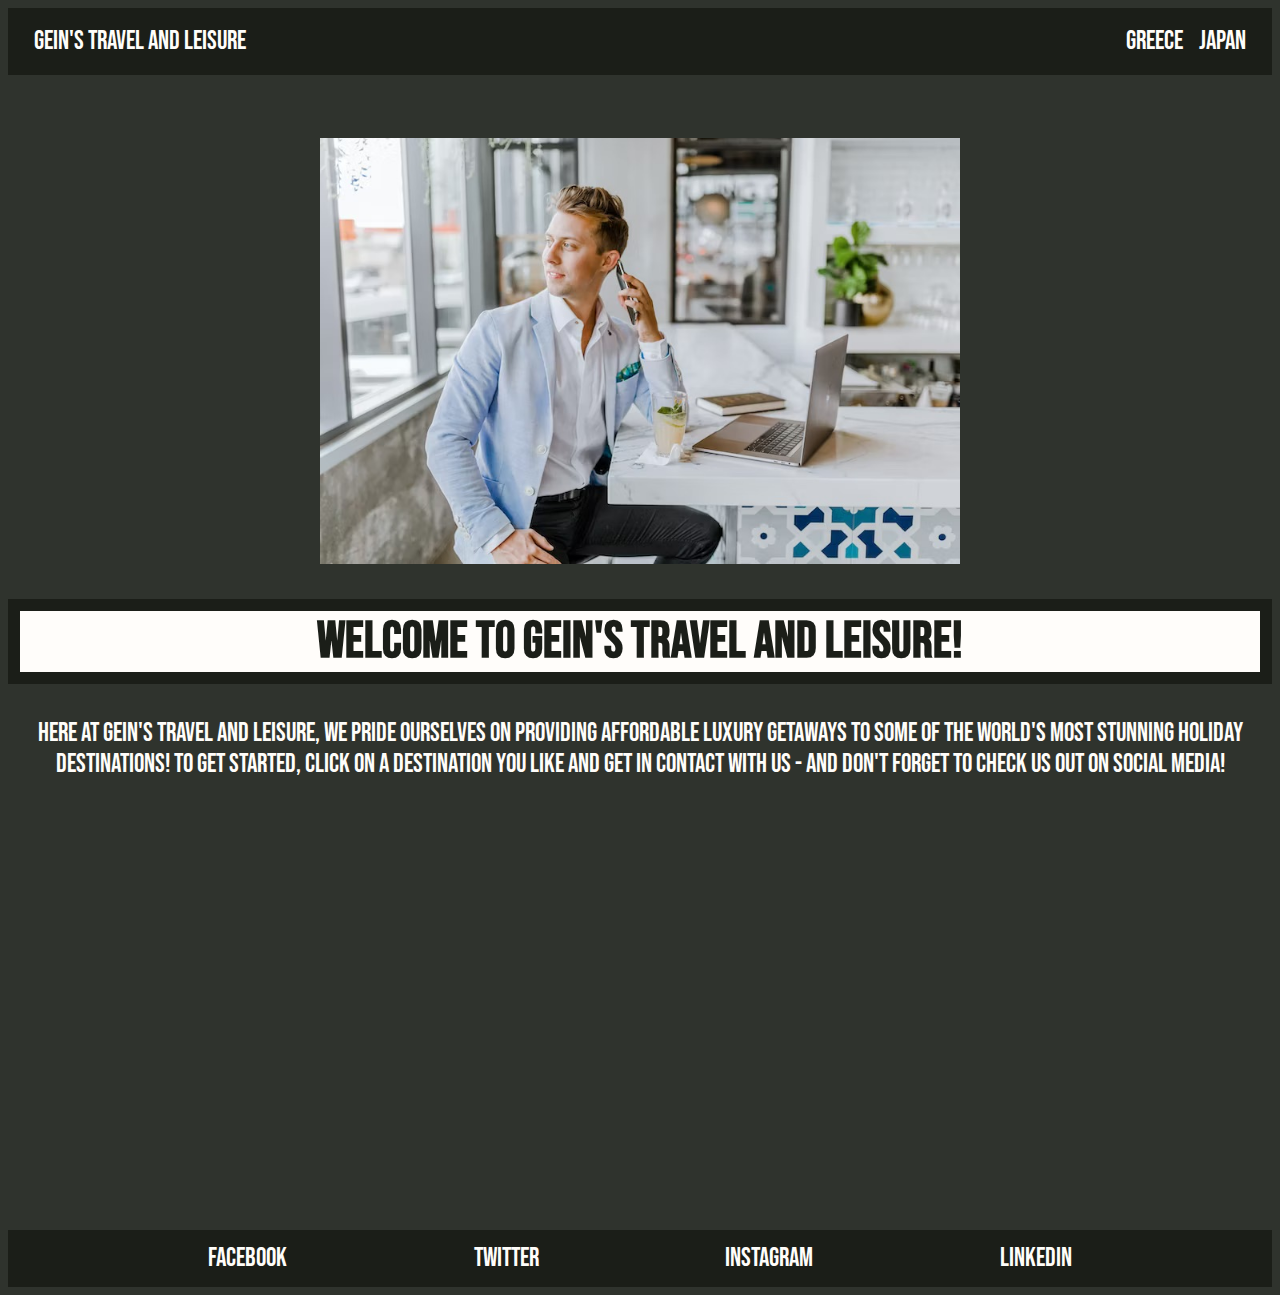
<file: index.html>
<!DOCTYPE html>
<html lang="en">
<head>
    <meta charset="UTF-8">
    <meta name="viewport" content="width=device-width, initial-scale=1.0">
    <title>Home</title>
    <link rel="stylesheet" href="css/style.css">
</head>
<body id="background">

<div id="navbar">
    <a id="title" style="color: #FFFDFA;" href="index.html">Gein's Travel and Leisure</a>
    <div id="navlinks" >
        <a id="navlink1" href="greece.html">Greece</a>
        <a id="navlink2" href="japan.html">Japan</a>
    </div>
</div>

<div id="img1cntnr" >
    <img id="img1" src="images/travel_agency.jpg" alt="manwithlaptop">
</div>

<div id="sect1" >
    <h1 id="welcome">Welcome to Gein's Travel and Leisure!</h1>
    <p id="para1">Here at Gein's Travel and Leisure, we pride ourselves on providing affordable luxury getaways to some of the world's most 
    stunning holiday destinations! To get started, click on a destination you like and get in contact with us - and don't forget to check us out
    on social media!</p>
</div>

<div id="footer">
    <a id="ftlink1" target="_blank" href="https://www.facebook.com/">Facebook</a>
    <a id="ftlink2" target="_blank" href="https://www.twitter.com/">Twitter</a>
    <a id="ftlink3" target="_blank" href="https://www.instagram.com/">Instagram</a>
    <a id="ftlink4" target="_blank" href="https://www.linkedin.com/">LinkedIn</a>
</div>

</body>
</html>
</file>
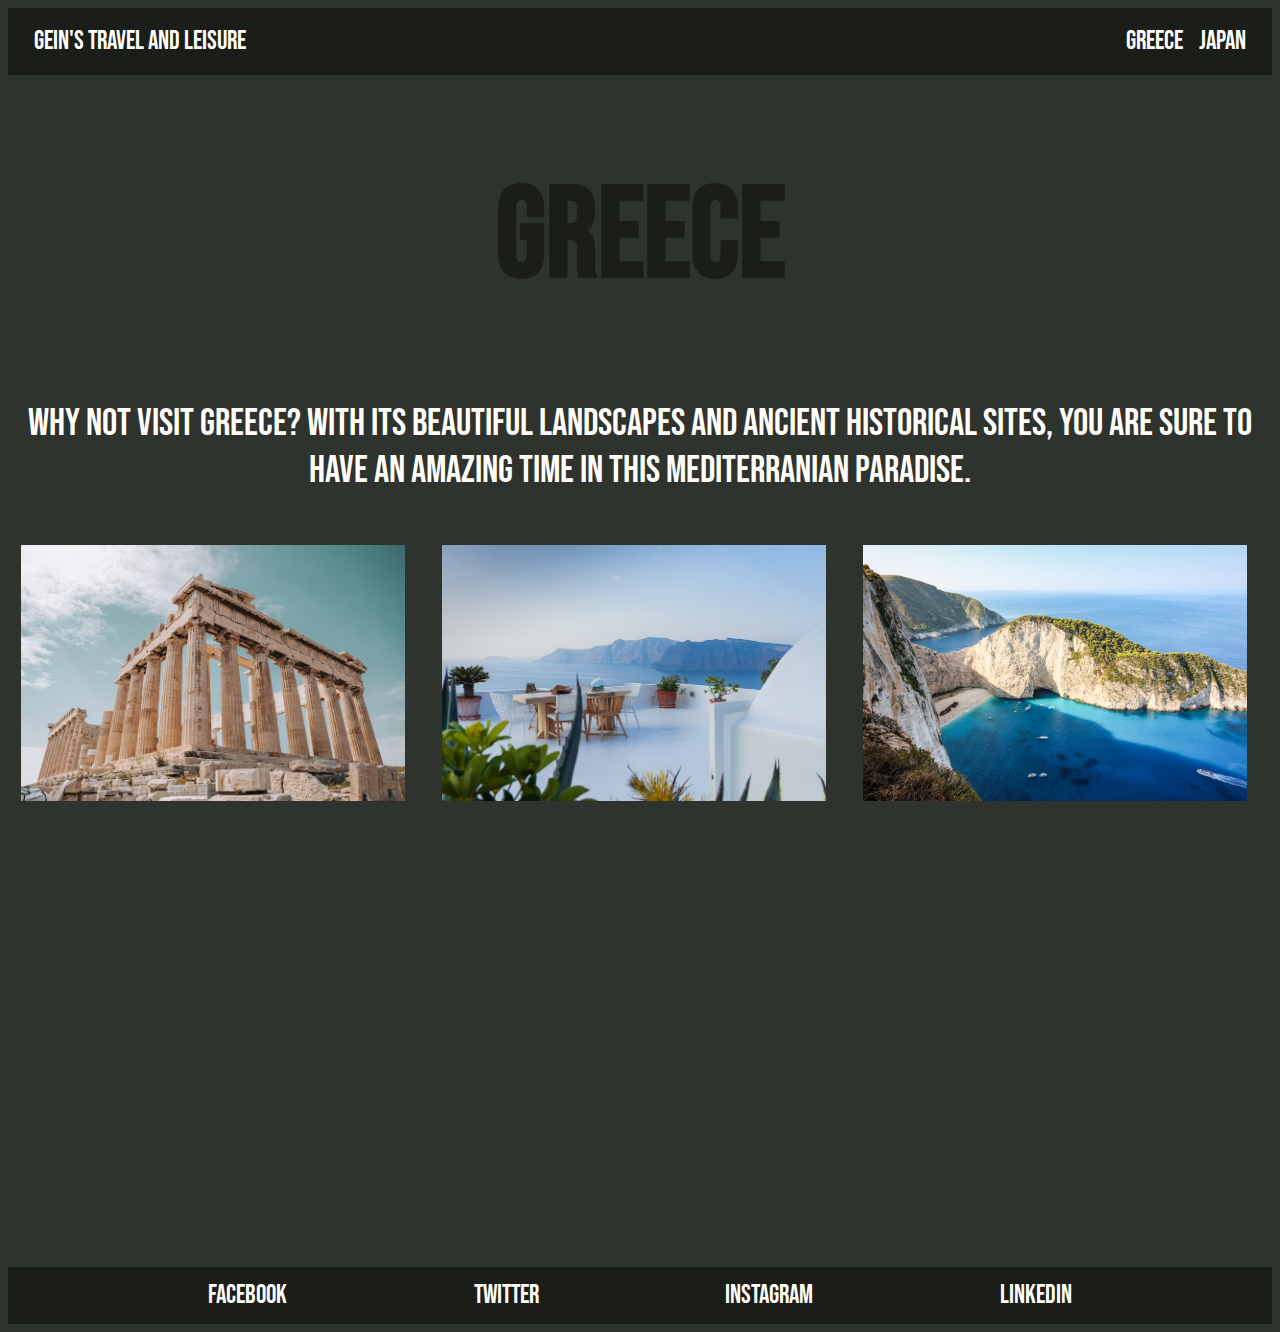
<file: greece.html>
<!DOCTYPE html>
<html lang="en">
<head>
    <meta charset="UTF-8">
    <meta name="viewport" content="width=device-width, initial-scale=1.0">
    <title>Greece</title>
    <link rel="stylesheet" href="css/style2.css">
</head>
<body id="background" >

<div id="navbar">
    <a id="title" style="color: #FFFDFA;" href="index.html">Gein's Travel and Leisure</a>
    <div id="navlinks" >
        <a id="navlink1" href="greece.html">Greece</a>
        <a id="navlink2" href="japan.html">Japan</a>
    </div>
</div>

<div id="greecesect1">
    <h1 id="greeceheader">Greece</h1>
    <p id="greecepara">Why not visit Greece? With its beautiful landscapes and ancient historical sites, you
        are sure to have an amazing time in this mediterranian paradise.
    </p>
</div>

<div id="row">
    <div id="column">
      <img src="images/greece_2.jpg" alt="greekruin" style="width:30vw">
    </div>
    <div id="column">
      <img src="images/greece_3.jpg" alt="greekview" style="width:30vw">
    </div>
    <div id="column">
      <img src="images/greece_4.jpg" alt="greekcave" style="width:30vw">
    </div>
</div>

<div id="footer">
    <a id="ftlink1" target="_blank" href="https://www.facebook.com/">Facebook</a>
    <a id="ftlink2" target="_blank" href="https://www.twitter.com/">Twitter</a>
    <a id="ftlink3" target="_blank" href="https://www.instagram.com/">Instagram</a>
    <a id="ftlink4" target="_blank" href="https://www.linkedin.com/">LinkedIn</a>
</div>
    
</body>
</html>
</file>
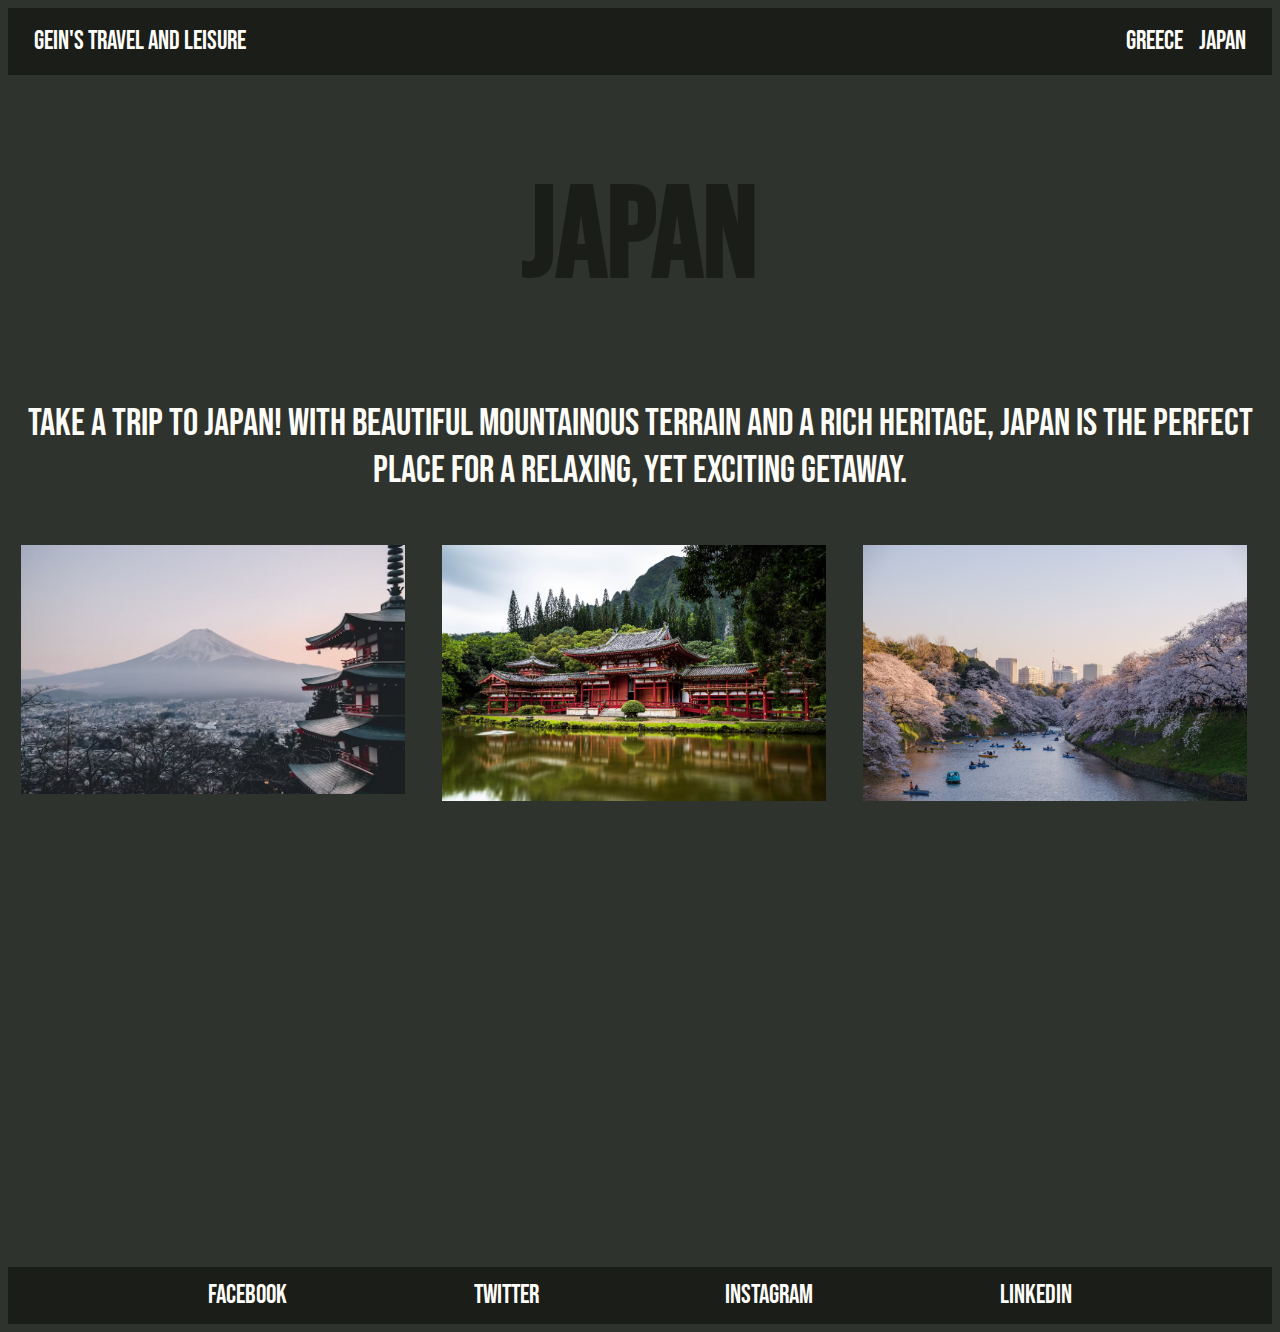
<file: japan.html>
<!DOCTYPE html>
<html lang="en">
<head>
    <meta charset="UTF-8">
    <meta name="viewport" content="width=device-width, initial-scale=1.0">
    <title>Japan</title>
    <link rel="stylesheet" href="css/style3.css">
</head>
<body id="background" >

<div id="navbar">
    <a id="title" style="color: #FFFDFA;" href="index.html">Gein's Travel and Leisure</a>
    <div id="navlinks" >
        <a id="navlink1" href="greece.html">Greece</a>
        <a id="navlink2" href="japan.html">Japan</a>
    </div>
</div>

<div id="japsect1">
    <h1 id="japheader">Japan</h1>
    <p id="japara">Take a trip to Japan! With beautiful mountainous terrain and a rich heritage, Japan is the perfect place for a relaxing,
        yet exciting getaway.
    </p>
</div>

<div id="row">
    <div id="column">
      <img src="images/japan_1.jpg" alt="japanmountain" style="width:30vw">
    </div>
    <div id="column">
      <img src="images/japan_4.jpg" alt="japanhouse" style="width:30vw">
    </div>
    <div id="column">
      <img src="images/japan_5.jpg" alt="japanriver" style="width:30vw">
    </div>
</div>

<div id="footer">
    <a id="ftlink1" target="_blank" href="https://www.facebook.com/">Facebook</a>
    <a id="ftlink2" target="_blank" href="https://www.twitter.com/">Twitter</a>
    <a id="ftlink3" target="_blank" href="https://www.instagram.com/">Instagram</a>
    <a id="ftlink4" target="_blank" href="https://www.linkedin.com/">LinkedIn</a>
</div>
    
</body>
</html>
</file>
<file: css/style.css>
@import url('https://fonts.googleapis.com/css2?family=Bebas+Neue&family=Creepster&family=Roboto:ital,wght@0,100;0,300;0,400;0,500;0,700;0,900;1,100;1,300;1,400;1,500;1,700;1,900&display=swap');

#background {
    background-color: #2F332D;
}

#navbar {
    background-color: #1B1E18;
    display: flex;
    justify-content: space-between;
    align-items: center;
}

#title {
    font-family: "Bebas Neue", sans-serif;
    font-weight: 400;
    font-style: normal;
    font-size: 2vw;
    margin-left: 2vw;
    margin-top: 2vh;
    margin-bottom: 2vh;
    text-decoration: none;
}

#navlinks {
    font-family: "Bebas Neue", sans-serif;
    font-weight: 400;
    font-style: normal;
    font-size: 2vw;
    margin-right: 2vw;
}

#navlink1 {
    margin-right: 1vw;
    text-decoration: none;
    color: #FFFDFA;
}

#navlink2 {
    text-decoration: none;
    color: #FFFDFA;
}

#navlink1:hover {
    color: #D51010;
}

#navlink2:hover {
    color: #D51010;
}

#img1cntnr {
    display: flex;
    justify-content: center;
}

#img1 {
    width: 50vw;
    margin-top: 7vh;
}

#sect1 {
    text-align: center;
    font-family: "Bebas Neue", sans-serif;
    font-weight: 400;
    font-style: thin
}

#welcome {
    font-size: 4vw;
    color: #1B1E18;
    background-color: #FFFDFA;
    border: 1vw solid;
    border-color: #1B1E18;
}

#para1 {
    text-align: center;
    font-size: 2vw;
    color: #FFFDFA;
}

#footer {
    font-family: "Bebas Neue", sans-serif;
    font-weight: 400;
    font-style: normal;
    background-color: #1B1E18;
    display: flex;
    justify-content: space-evenly;
    font-size: 2vw;
    padding: 1vw;
    margin-top: 50vh;
}

#ftlink1 {
    color: #FFFDFA;
    text-decoration: none;
}

#ftlink2 {
    color: #FFFDFA;
    text-decoration: none;
}

#ftlink3 {
    color: #FFFDFA;
    text-decoration: none;
}

#ftlink4 {
    color: #FFFDFA;
    text-decoration: none;
}

#ftlink1:hover {
    color: #D51010;
}

#ftlink2:hover {
    color: #D51010;
}

#ftlink3:hover {
    color: #D51010;
}

#ftlink4:hover {
    color: #D51010;
}
</file>
<file: css/style2.css>
@import url('https://fonts.googleapis.com/css2?family=Bebas+Neue&family=Creepster&family=Roboto:ital,wght@0,100;0,300;0,400;0,500;0,700;0,900;1,100;1,300;1,400;1,500;1,700;1,900&display=swap');

#background {
    background-color: #2F332D;
}

#navbar {
    background-color: #1B1E18;
    display: flex;
    justify-content: space-between;
    align-items: center;
}

#title {
    font-family: "Bebas Neue", sans-serif;
    font-weight: 400;
    font-style: normal;
    font-size: 2vw;
    margin-left: 2vw;
    margin-top: 2vh;
    margin-bottom: 2vh;
    text-decoration: none;
}

#navlinks {
    font-family: "Bebas Neue", sans-serif;
    font-weight: 400;
    font-style: normal;
    font-size: 2vw;
    margin-right: 2vw;
}

#navlink1 {
    margin-right: 1vw;
    text-decoration: none;
    color: #FFFDFA;
}

#navlink2 {
    text-decoration: none;
    color: #FFFDFA;
}

#navlink1:hover {
    color: #D51010;
}

#navlink2:hover {
    color: #D51010;
}

#greecesect1 {
    font-family: "Bebas Neue", sans-serif;
    font-weight: 400;
    font-style: normal;
    text-align: center;
}

#greeceheader {
    font-size: 10vw;
    color: #1B1E18;
}

#greecepara {
    font-size: 3vw;
    color: #FFFDFA;
}

#row {
    display: flex;
    justify-content: center;
}

#column {
    flex: 33.33% ;
    padding: 1vw;
}

#footer {
    font-family: "Bebas Neue", sans-serif;
    font-weight: 400;
    font-style: normal;
    background-color: #1B1E18;
    display: flex;
    justify-content: space-evenly;
    font-size: 2vw;
    padding: 1vw;
    margin-top: 50vh;
}

#ftlink1 {
    color: #FFFDFA;
    text-decoration: none;
}

#ftlink2 {
    color: #FFFDFA;
    text-decoration: none;
}

#ftlink3 {
    color: #FFFDFA;
    text-decoration: none;
}

#ftlink4 {
    color: #FFFDFA;
    text-decoration: none;
}

#ftlink1:hover {
    color: #D51010;
}

#ftlink2:hover {
    color: #D51010;
}

#ftlink3:hover {
    color: #D51010;
}

#ftlink4:hover {
    color: #D51010;
}
</file>
<file: css/style3.css>
@import url('https://fonts.googleapis.com/css2?family=Bebas+Neue&family=Creepster&family=Roboto:ital,wght@0,100;0,300;0,400;0,500;0,700;0,900;1,100;1,300;1,400;1,500;1,700;1,900&display=swap');

#background {
    background-color: #2F332D;
}

#navbar {
    background-color: #1B1E18;
    display: flex;
    justify-content: space-between;
    align-items: center;
}

#title {
    font-family: "Bebas Neue", sans-serif;
    font-weight: 400;
    font-style: normal;
    font-size: 2vw;
    margin-left: 2vw;
    margin-top: 2vh;
    margin-bottom: 2vh;
    text-decoration: none;
}

#navlinks {
    font-family: "Bebas Neue", sans-serif;
    font-weight: 400;
    font-style: normal;
    font-size: 2vw;
    margin-right: 2vw;
}

#navlink1 {
    margin-right: 1vw;
    text-decoration: none;
    color: #FFFDFA;
}

#navlink2 {
    text-decoration: none;
    color: #FFFDFA;
}

#navlink1:hover {
    color: #D51010;
}

#navlink2:hover {
    color: #D51010;
}

#japsect1 {
    font-family: "Bebas Neue", sans-serif;
    font-weight: 400;
    font-style: normal;
    text-align: center;
}

#japheader {
    font-size: 10vw;
    color: #1B1E18;
}

#japara {
    font-size: 3vw;
    color: #FFFDFA;
}

#row {
    display: flex;
    justify-content: center;
}

#column {
    flex: 33.33% ;
    padding: 1vw;
}

#footer {
    font-family: "Bebas Neue", sans-serif;
    font-weight: 400;
    font-style: normal;
    background-color: #1B1E18;
    display: flex;
    justify-content: space-evenly;
    font-size: 2vw;
    padding: 1vw;
    margin-top: 50vh;
}

#ftlink1 {
    color: #FFFDFA;
    text-decoration: none;
}

#ftlink2 {
    color: #FFFDFA;
    text-decoration: none;
}

#ftlink3 {
    color: #FFFDFA;
    text-decoration: none;
}

#ftlink4 {
    color: #FFFDFA;
    text-decoration: none;
}

#ftlink1:hover {
    color: #D51010;
}

#ftlink2:hover {
    color: #D51010;
}

#ftlink3:hover {
    color: #D51010;
}

#ftlink4:hover {
    color: #D51010;
}
</file>
